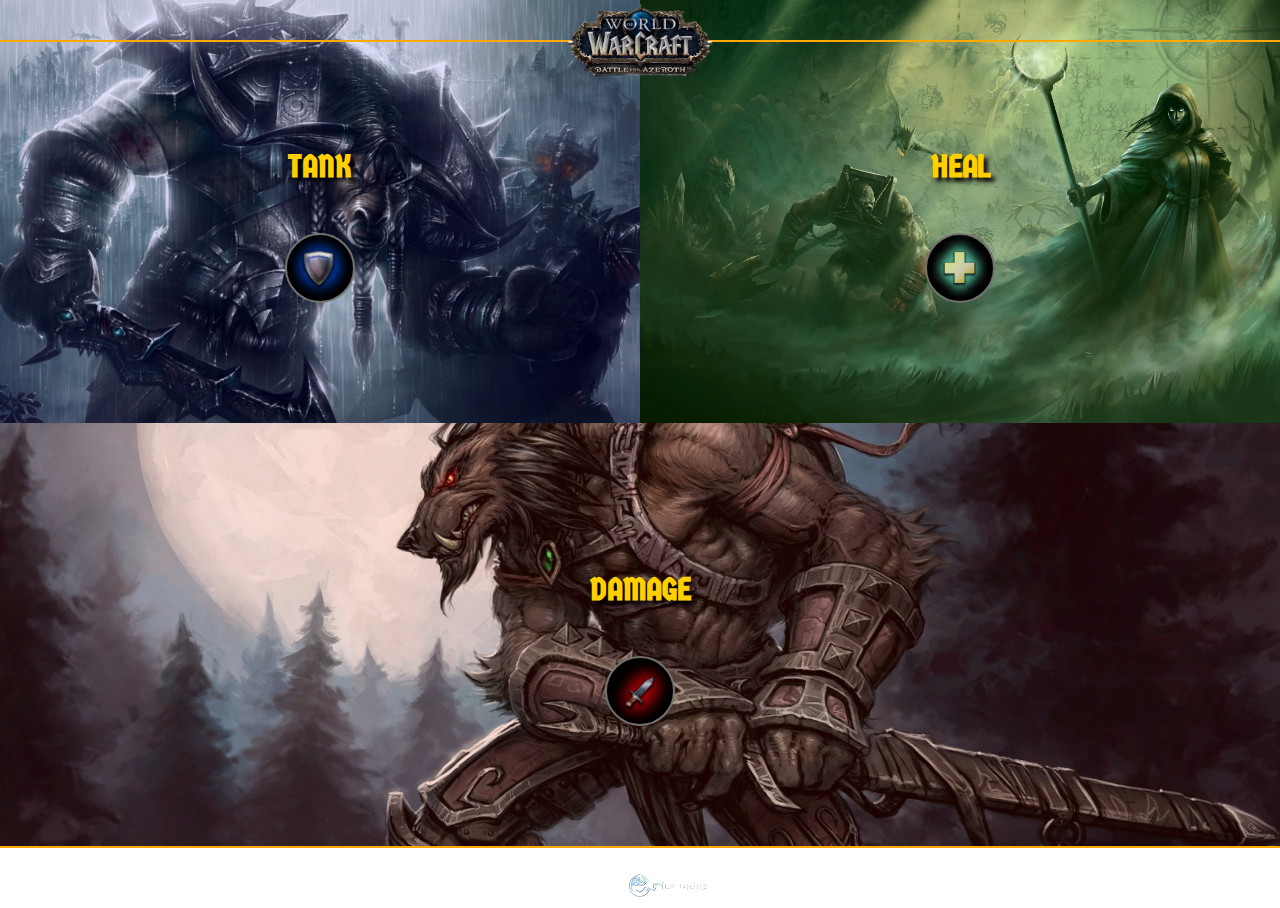
<file: index.html>
<!DOCTYPE html>
<html lang="en">

<head>
    <meta charset="UTF-8">
    <meta name="viewport" content="width=device-width, initial-scale=1.0">
    <meta http-equiv="X-UA-Compatible" content="ie=edge">
    <link rel="stylesheet" href="style.css">
    <link href="https://fonts.googleapis.com/css?family=Germania+One" rel="stylesheet">
    <title>WoW Class Guides</title>
</head>
<header>
    <div class="headerbox">
        <img class="headerlogo" src="./img/bfalogo.png" alt="bfalogo">
    </div>
</header>

<body>
    <div class="container">
        <div class="split left">
            <h1>TANK</h1>
            <a href="./tank.html" class="button">
                <img src="./img/tankicon.png" class="role" alt="">
            </a>
        </div>
        <div class="split center">
            <h1>DAMAGE</h1>
            <a href="./damage.html" class="button">
                <img src="./img/dpsicon.png" class="role" alt="">
            </a>
        </div>

        <div class="split right">
            <h1>HEAL</h1>
            <a href="./heal.html" class="button">
                <img src="./img/healicon.png" class="role" alt="">
            </a>
        </div>
    </div>
    <script src="main.js"></script>
</body>
<footer>
    <div class="footerbox">
        <p>Class changes guide for World of Warcraft "Battle for Azeroth"<br> Copyright&copy <a href="https://www.icy-veins.com/"
                target="_blank">
                <img src="./img/icy-veins-logo.png" width="80" alt=""></p></a>
    </div>
</footer>


</html>
</file>
<file: style.css>
:root {
  --container-bg-color: black;
  --left-bg-color: rgba(0, 0, 255, 0.1);
  --center-bg-color: rgba(255, 0, 0, 0.1);
  --right-bg-color: rgba(0, 255, 0, 0.1);
  --hover-width: 75%;
  --other-width: 25%;
  --hover-height: 75%;
  --other-height: 25%;
}

.headerbox {
  margin: 0px;
  width: 100%;
  position: fixed;
  background: url("http://api.thumbr.it/whitenoise-361x370.png?background=000000ff&noise=626262&density=84&opacity=32");
  border-bottom: 2px solid rgb(255, 167, 3);
  height: 40px;
  z-index: 2;
  display: flex;
  justify-content: center;
}
.headerlogo {
  width: 160px;
  height: 80px;
}

html,
body {
  padding: 0;
  margin: 0;
  font-family: "Germania One", cursive;
  width: 100%;
  height: 100%;
  overflow: hidden;
}

h1 {
  position: absolute;
  left: 50%;
  top: 30%;
  white-space: nowrap;
  transform: translateX(-50%);
  color: rgb(255, 208, 0);
  text-shadow: 4px 4px 4px #000000;
}

.button {
  display: block;
  position: absolute;
  left: 50%;
  top: 55%;
  transform: translateX(-50%);
  border: 2px solid rgb(114, 114, 112);
  border-radius: 50%;
  background-color: black;
  width: 66px;
  height: 66px;
  transition: all 0.5s ease-in-out;
}

.button:hover {
  width: 80px;
  height: 80px;
  transition: all 0.5s ease-in-out;
  opacity: 0.8;
}
.role {
  width: 65px;
  height: 65px;
  transition: all 0.5s ease-in-out;
}
.role:hover {
  width: 80px;
  height: 80px;
  transition: all 0.5s ease-in-out;
  opacity: 0.8;
}

.container {
  position: relative;
  width: 100%;
  height: 100%;
  height: 94vh;
}

.split {
  position: absolute;
  width: 50%;
  height: 50%;
  z-index: 1;
}

.split.left {
  left: 0px;
  background: url("./img/tankbackground.jpg") center no-repeat;
  background-size: cover;
  z-index: 0;
}

.split.left:before {
  position: absolute;
  content: "";
  width: 100%;
  height: 100%;
  background: var(--left-bg-color);
}

.split.right {
  right: 0px;
  background: url("./img/healerbackground.jpg") center no-repeat;
  background-size: cover;
  z-index: 0;
}

.split.right:before {
  position: absolute;
  content: "";
  width: 100%;
  height: 100%;
  background: var(--right-bg-color);
}

.split.center {
  z-index: 1;
  right: 0px;
  left: 0px;
  width: 100%;
  top: 50%;
  background: url("./img/dpsbackground.jpg") center no-repeat;
  background-size: cover;
}

.split.center:before {
  position: absolute;
  content: "";
  width: 100%;
  height: 100%;
  background: var(--center-bg-color);
}
.footerbox {
  position: absolute;
  width: 100%;
  background: url("http://api.thumbr.it/whitenoise-361x370.png?background=000000ff&noise=626262&density=84&opacity=32");
  border-top: 2px solid rgb(255, 167, 3);
  height: 60px;
  z-index: 1;
  color: white;
  text-align: center;
  font-size: 12px;
  align-items: center;
  justify-content: center;
}

.split.left,
.split.center,
.split.right,
.split.left:before,
.split.center:before,
.split.right:before {
  transition: 1s all ease-in-out;
}

.hover-left .left {
  width: var(--hover-width);
}
.hover-left .right {
  width: var(--other-width);
}

.hover-right .right {
  width: var(--hover-width);
}
.hover-right .left {
  width: var(--other-width);
}

.hover-center .center {
  height: var(--hover-height);
  top: 25%;
}
.hover-center .left {
  height: var(--other-height);
}
.hover-center .right {
  height: var(--other-height);
}
</file>
